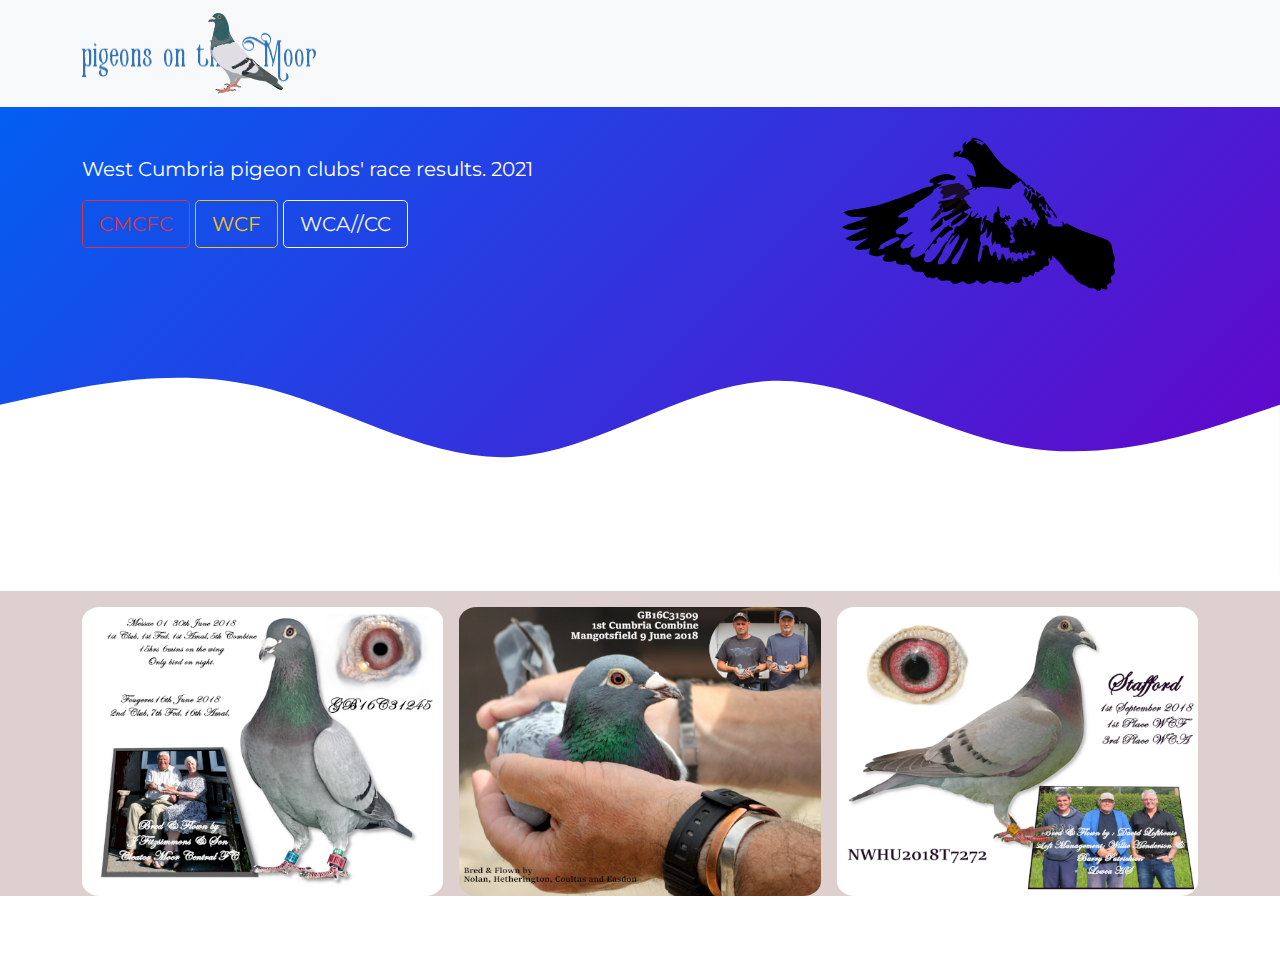
<file: index.html>
<!DOCTYPE html>
<html lang="en">
<head>
    <meta charset="UTF-8">
    <meta http-equiv="X-UA-Compatible" content="IE=edge">
    <meta name="viewport" content="width=device-width, initial-scale=1.0">
    <title>Portfolio</title>
    <link rel="stylesheet" href="css/bootstrap.min.css">
    <link rel="stylesheet" href="css/styles.css">
    <link rel="preconnect" href="https://fonts.gstatic.com">
<link href="https://fonts.googleapis.com/css2?family=Montserrat:wght@300&display=swap" rel="stylesheet">
</head>
<body>
    <nav class="navbar navbar-expand-md navbar-light bg-light fixed-top">
        <div class="container">
          <div class="navbar-brand" ><img src="img/join.png" ></div>
         
          <!-- <button class="navbar-toggler" type="button" data-bs-toggle="collapse" data-bs-target="#navbarNav" aria-controls="navbarNav" aria-expanded="false" aria-label="Toggle navigation">
            <span class="navbar-toggler-icon"></span>
          </button> -->
          <!-- <div class="collapse navbar-collapse justify-content-end" id="navbarNav" >
            <ul class="navbar-nav">
              <li class="nav-item">
                <a class="nav-link active" aria-current="page" href="#">WCF</a>
              </li>
              <li class="nav-item">
                <a class="nav-link" href="#">CMCFC</a>
              </li>
              
              
            </ul>
          </div>
        </div> -->
      </nav>
      <header class="page-header gradient">
        <div class="container pt-5">
          <div class="row align-items-center justify-content-center">
            <div class="col-md-8 ">
              <p>West Cumbria pigeon clubs' race results. 2021</p>
              
              <button type="button" onclick="document.location='cmcfc.html'" class="btn btn-outline-danger btn-lg">CMCFC</button>
              <button type="button"  onclick="document.location='wcf.html'" class="btn btn-outline-warning btn-lg">WCF</button>
              <button type="button" class="btn btn-outline-light btn-lg">WCA//CC</button>
            
            </div>
            <div class="col-md-4 align-content-sm-start"><img src="img/pigeon.svg" class="img-fluid" alt=""></div>

          </div>

        </div>

        <svg xmlns="http://www.w3.org/2000/svg" viewBox="0 0 1440 320">
          <path fill="#fff" fill-opacity="1" d="M0,128L48,117.3C96,107,192,85,288,106.7C384,128,480,192,576,186.7C672,181,768,107,864,101.3C960,96,1056,160,1152,176C1248,192,1344,160,1392,144L1440,128L1440,320L1392,320C1344,320,1248,320,1152,320C1056,320,960,320,864,320C768,320,672,320,576,320C480,320,384,320,288,320C192,320,96,320,48,320L0,320Z"></path>
        </svg>
      </header>
      <section class="gallery">
        <div class="container">
          <div class="row my-3 g-3">
            <div class="col-md-4"><img src="img/image01.png" alt="image1" class="img-fluid"></div>
            <div class="col-md-4"><img src="img/image02.png" alt="image1" class="img-fluid"></div>
            <div class="col-md-4"><img src="img/image03.png" alt="image1" class="img-fluid"></div>
          </div>
        </div>

      </section>
      <script src="js/bootstrap.min.js"></script>
</body>
</html>
</file>
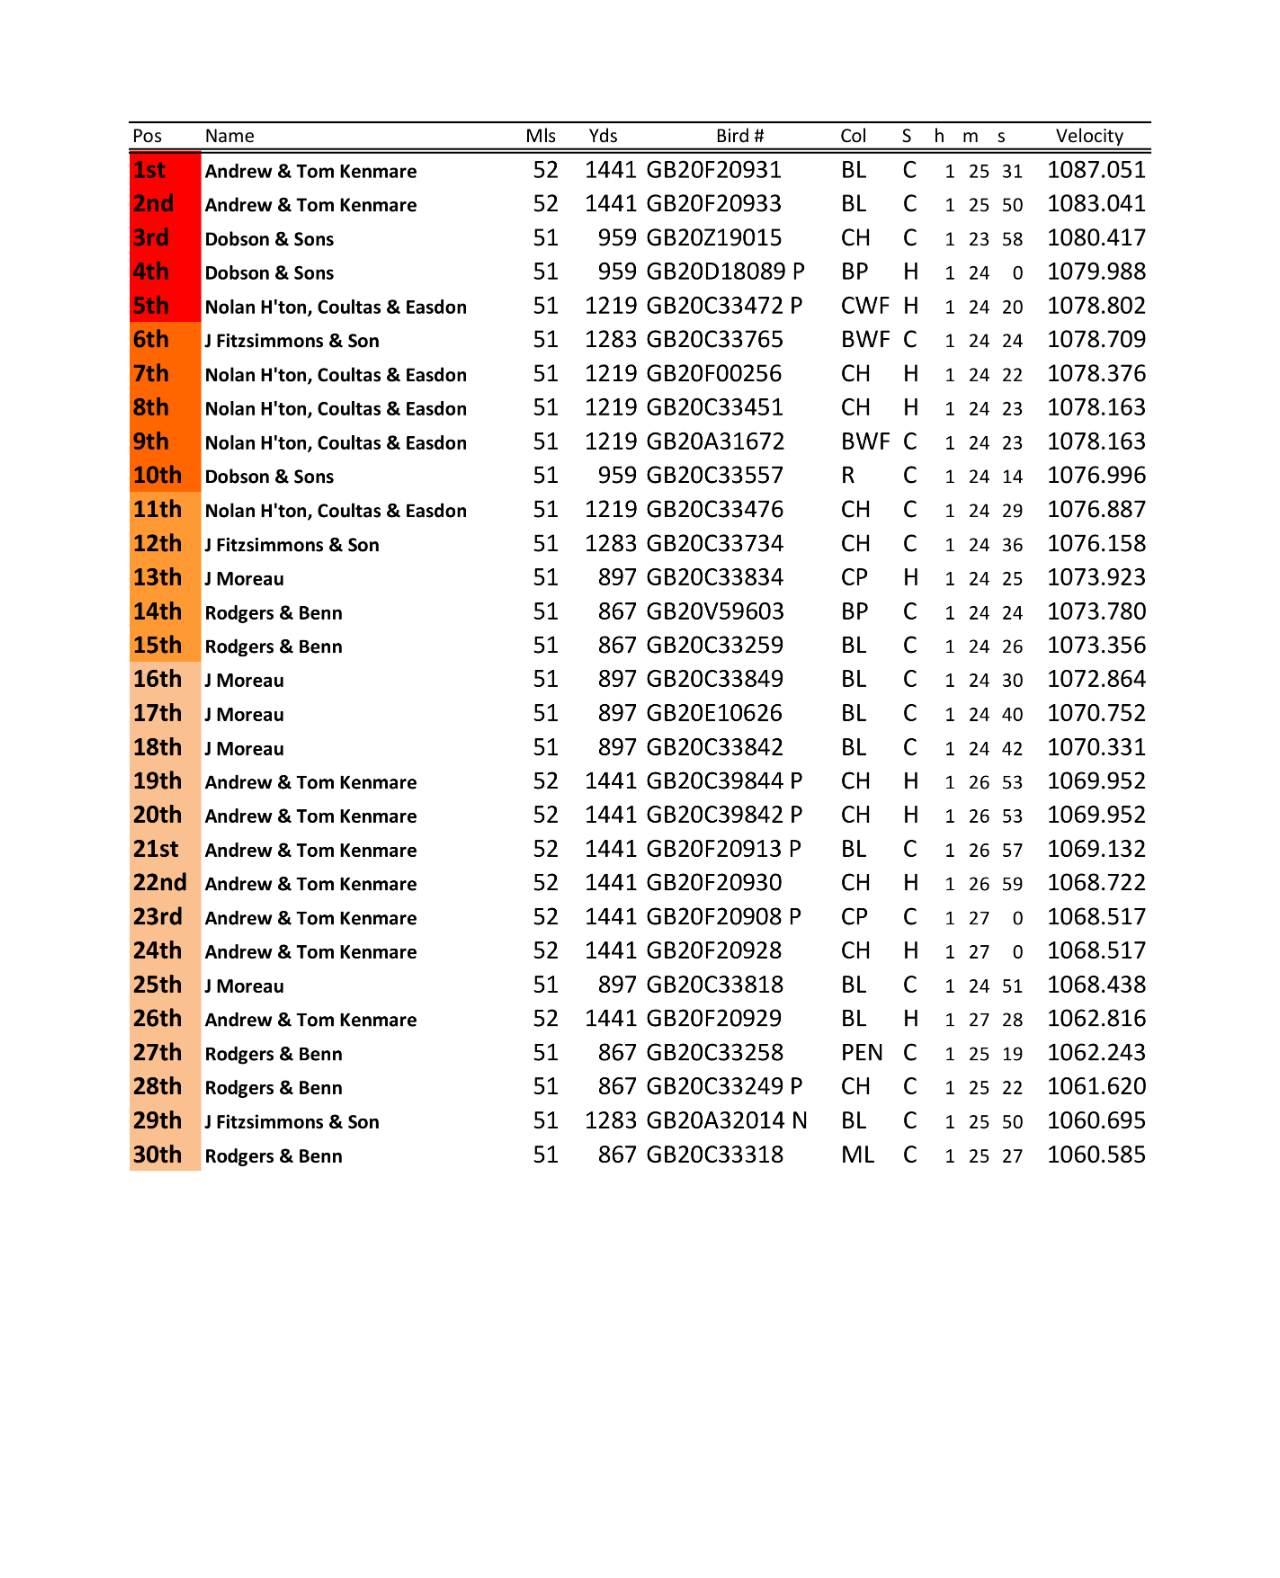
<file: race01.html>
<!DOCTYPE html>
<html lang="en">
<head>
    <meta charset="UTF-8">
    <meta http-equiv="X-UA-Compatible" content="IE=edge">
    <meta name="viewport" content="width=device-width, initial-scale=1.0">
    <title>Portfolio</title>
    <link rel="stylesheet" href="css/bootstrap.min.css">
    <link rel="stylesheet" href="css/styles.css">
    <link rel="preconnect" href="https://fonts.gstatic.com">
<link href="https://fonts.googleapis.com/css2?family=Montserrat:wght@300&display=swap" rel="stylesheet">
</head>
<body>
    
     
        <div class="container">
          <div class="row align-items-center justify-content-center"></div>
           
           <div class="col-md-12 "><img src="img/cr.png" alt="image1" class="img-fluid"></div>
        </div>

        
      
      <script src="js/bootstrap.min.js"></script>
</body>
</html>
</file>
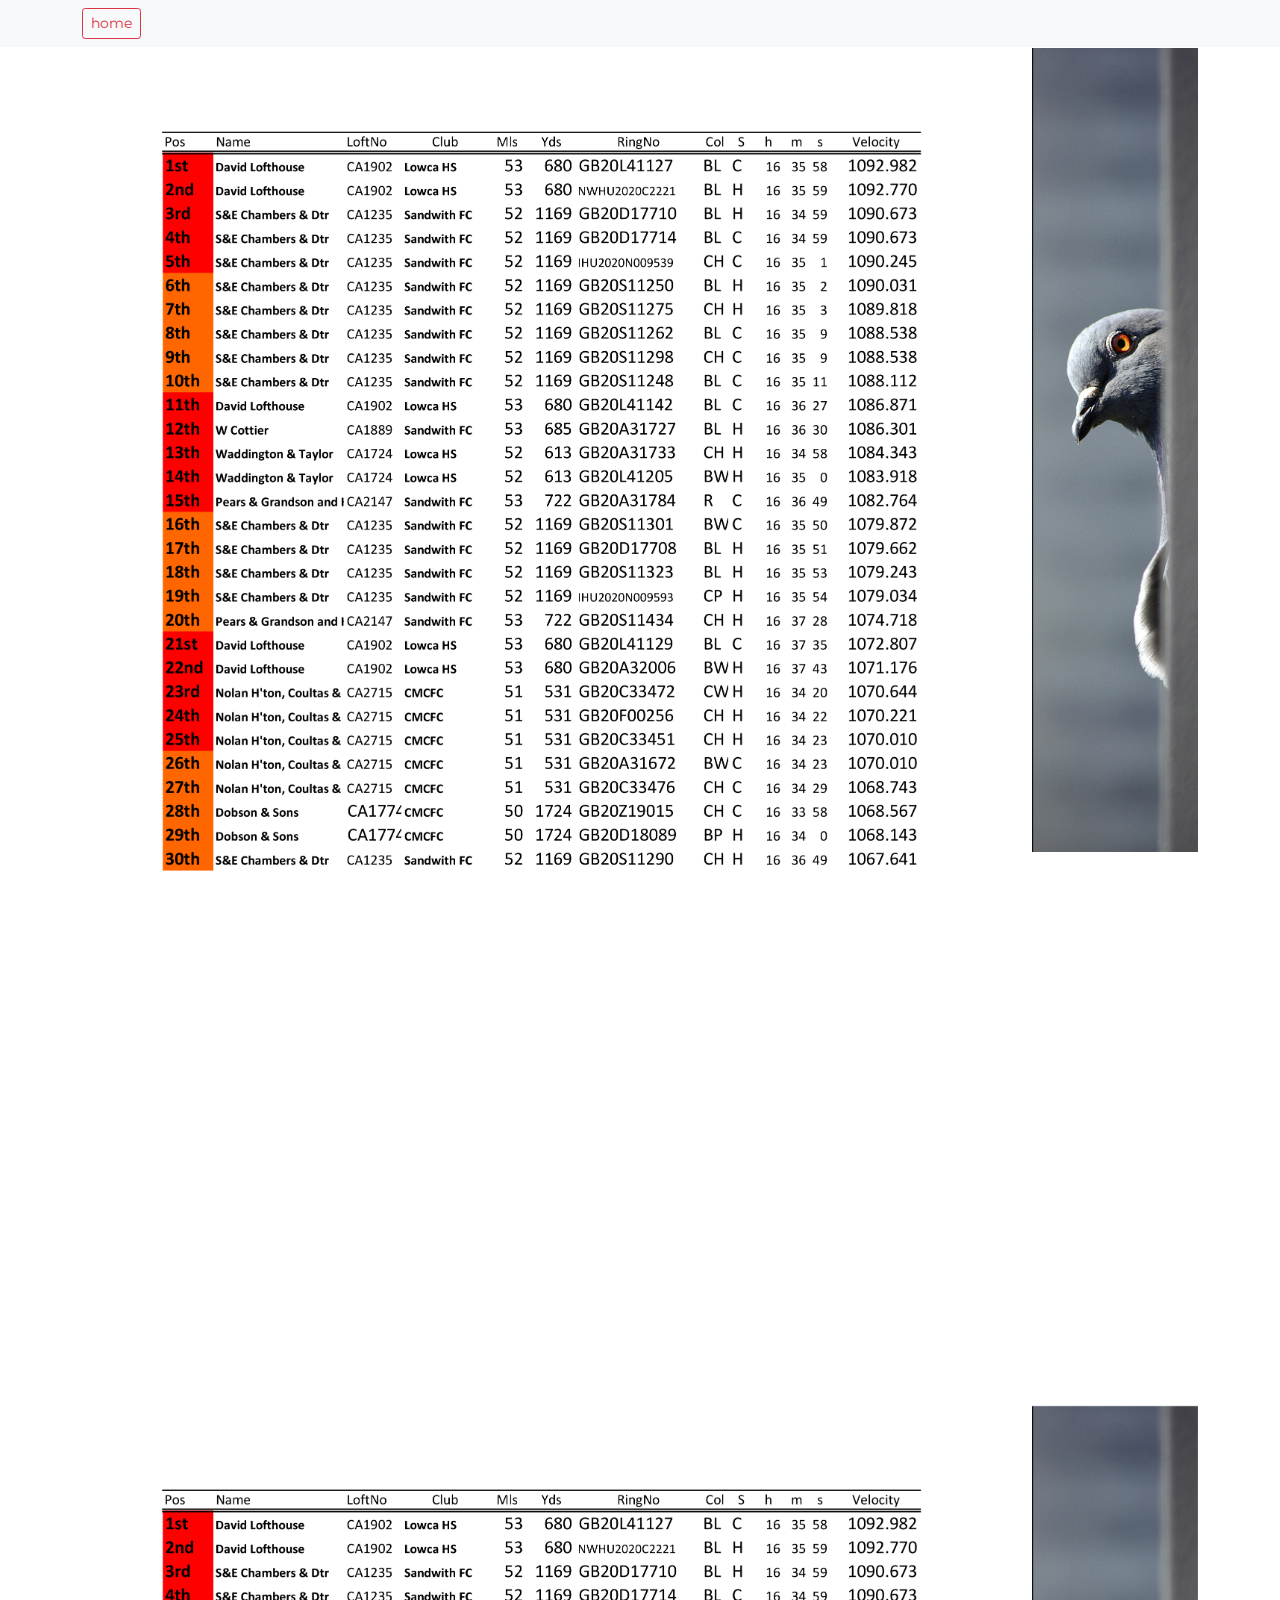
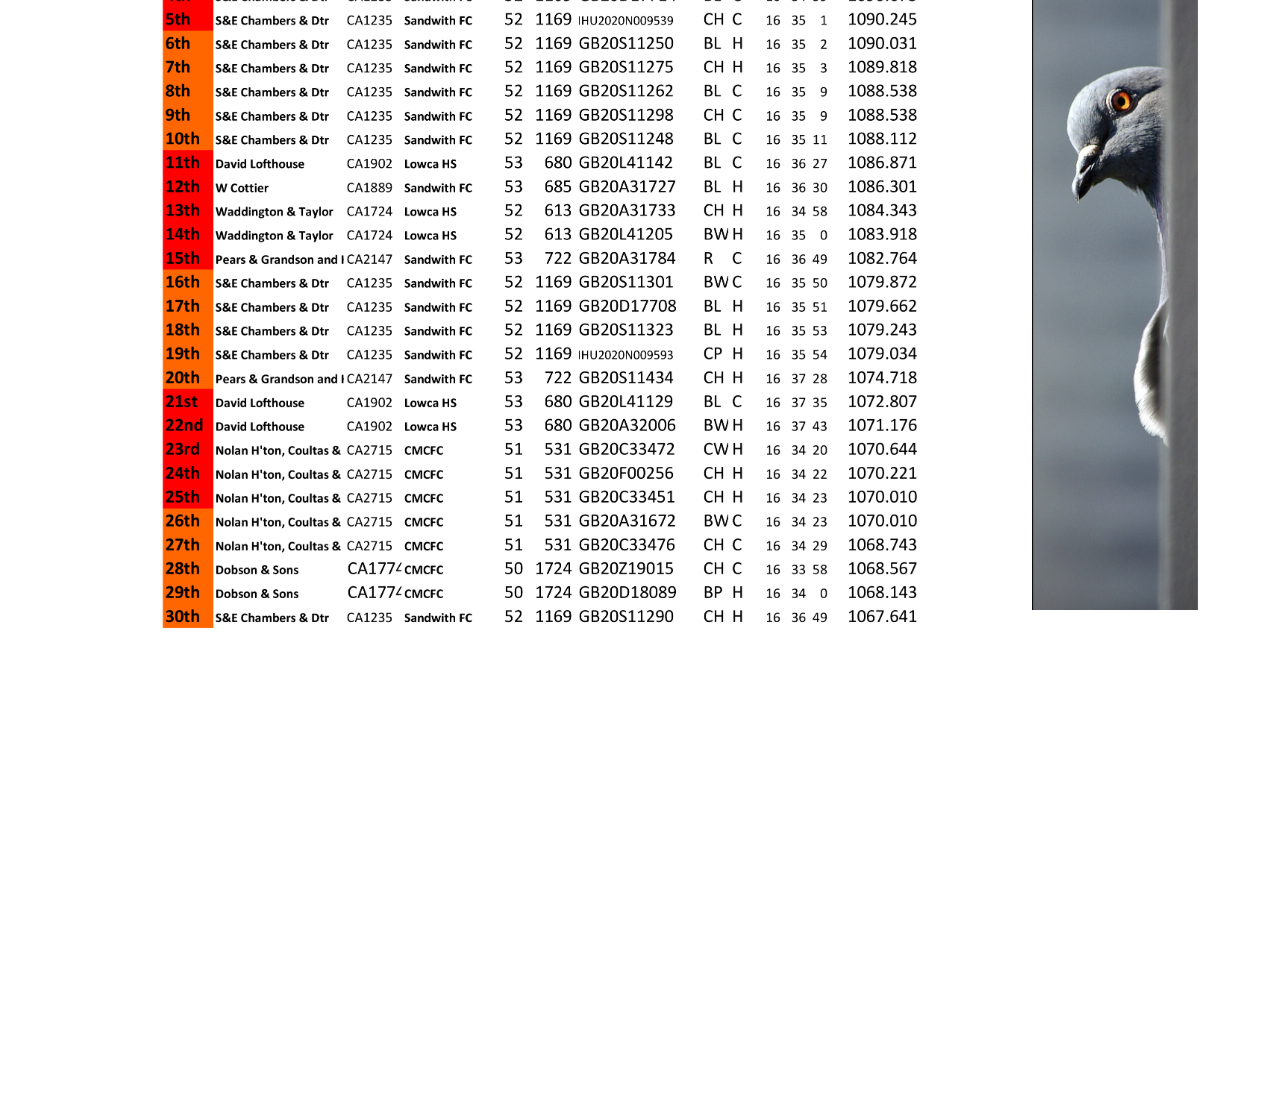
<file: wcf.html>
<!DOCTYPE html>
<html lang="en">
<head>
    <meta charset="UTF-8">
    <meta http-equiv="X-UA-Compatible" content="IE=edge">
    <meta name="viewport" content="width=device-width, initial-scale=1.0">
    <title>Portfolio</title>
    <link rel="stylesheet" href="css/bootstrap.min.css">
    <link rel="stylesheet" href="css/styles.css">
    <link rel="preconnect" href="https://fonts.gstatic.com">
<link href="https://fonts.googleapis.com/css2?family=Montserrat:wght@300&display=swap" rel="stylesheet">
</head>
<body>
  <nav class="navbar navbar-expand-md navbar-light bg-light fixed-top">
    <div class="container">
      <!-- <a class="navbar-brand" href="#"><img src="img/join.png" ></a> -->
      <button type="button" onclick="document.location='index.html'" class="btn btn-outline-danger btn-sm">home</button>
     
      <!-- <button class="navbar-toggler" type="button" data-bs-toggle="collapse" data-bs-target="#navbarNav" aria-controls="navbarNav" aria-expanded="false" aria-label="Toggle navigation">
        <span class="navbar-toggler-icon"></span>
      </button> -->
      <!-- <div class="collapse navbar-collapse justify-content-end" id="navbarNav" >
        <ul class="navbar-nav">
          <li class="nav-item">
            <a class="nav-link active" aria-current="page" href="#">WCF</a>
          </li>
          <li class="nav-item">
            <a class="nav-link" href="#">CMCFC</a>
          </li>
          
          
        </ul>
      </div>
    </div> -->
  </nav>
    
     
        <div class="container pt-5">
          <div class="row align-content-center justify-content-center">
                <div class="col-md-10 col-sm-12">
                  <img src="img/wcacc.png"  width="100%"  />
                </div>
                <div class="col-md-2 d-none d-md-block "><img src="img/sidewaylook.jpg" alt="image1" class="img-fluid">
                </div>
            </div>
        </div>
        <div class="container pt-5">
          <div class="row align-content-center justify-content-center">
                <div class="col-md-10 ">
                        <img src="img/wcacc.png"  width="100%"  />
                </div>
                <div class="col-md-2 d-none d-md-block "><img src="img/sidewaylook.jpg" alt="image1" class="img-fluid sticky-md-top">
                </div>
            </div>
        </div>

        
      
      <script src="js/bootstrap.min.js"></script>
</body>
</html>
</file>
<file: css/styles.css>
html,
body {
  height: 100%;
  font-size: 1rem;
  font-family: "Montserrat", sans-serif;
}

.gradient {
  background: rgb(0, 97, 242);
  background: linear-gradient(
    135deg,
    rgba(0, 97, 242, 1) 0%,
    rgba(105, 0, 199, 1) 100%
  );
}

.page-header {
  margin-top: 4rem;
  font-size: 1.25rem;
  color: #fff;
}

.gallery {
  background-color: rgb(223, 208, 208);
}

.gallery img {
  border-radius: 5%;
}
</file>
